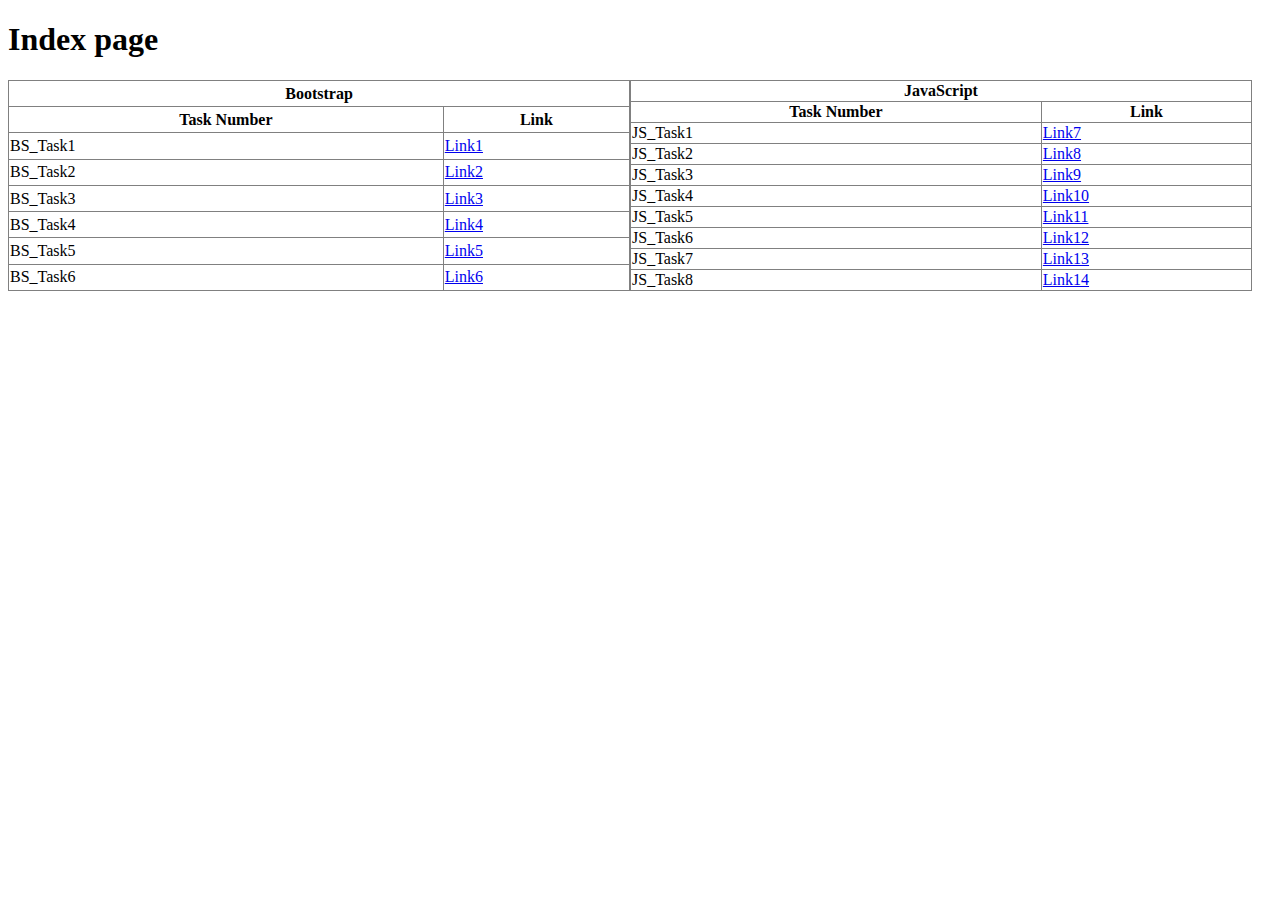
<file: index.html>
<!DOCTYPE html>
<html lang="en">
<head>
    <meta charset="UTF-8">
    <meta name="viewport" content="width=device-width, initial-scale=1.0">
    <title>Document</title>
    <link href="./style.css" rel="stylesheet" type="text/css"/>
</head>
<body>
    <h1>Index page</h1>
    <div class="table-container">
        <table class="table1" border="1">
            <tr>
                <th colspan="2">Bootstrap</th>
            </tr>
            <tr>
                <th>Task Number</th>
                <th>Link</th>
            </tr>
            <tr>
                <td>BS_Task1</td>
                <td><a href="./task-1.html" target="_blank">Link1</a></td>
            </tr>
            <tr>
                <td>BS_Task2</td>
                <td><a href="./task-2.html" target="_blank">Link2</a></td>
            </tr>
            <tr>
                <td>BS_Task3</td>
                <td><a href="./task-3.html" target="_blank">Link3</a></td>
            </tr>
            <tr>
                <td>BS_Task4</td>
                <td><a href="./task-4.html" target="_blank">Link4</a></td>
            </tr>
            <tr>
                <td>BS_Task5</td>
                <td><a href="./Task5.html" target="_blank">Link5</a></td>
            </tr>
            <tr>
                <td>BS_Task6</td>
                <td><a href="./task-6.html" target="_blank">Link6</a></td>
            </tr>
        </table>
        
       
        <table class="table2" border="1">
            <tr>
                <th colspan="2">JavaScript</th>
            </tr>
            <tr>
                <th>Task Number</th>
                <th>Link</th>
            </tr>
            <tr>
                <td>JS_Task1</td>
                <td><a href="./JStask-1.html" target="_blank">Link7</a></td>
            </tr>
            <tr>
                <td>JS_Task2</td>
                <td><a href="./JStask-2.html" target="_blank">Link8</a></td>
            </tr>
            <tr>
                <td>JS_Task3</td>
                <td><a href="./JStask-3.html" target="_blank">Link9</a></td>
            </tr>
            <tr>
                <td>JS_Task4</td>
                <td><a href="./JStask-4.html" target="_blank">Link10</a></td>
            </tr>
            <tr>
                <td>JS_Task5</td>
                <td><a href="./JStask-5.html" target="_blank">Link11</a></td>
            </tr>
            <tr>
                <td>JS_Task6</td>
                <td><a href="./JStask-6.html" target="_blank">Link12</a></td>
            </tr>
            <tr>
                <td>JS_Task7</td>
                <td><a href="./JStask-7.html" target="_blank">Link13</a></td>
            </tr>
            <tr>
                <td>JS_Task8</td>
                <td><a href="./JStask-8.html" target="_blank">Link14</a></td>
            </tr>
        </table>
    </div> 
   
</body>
</html>
</file>
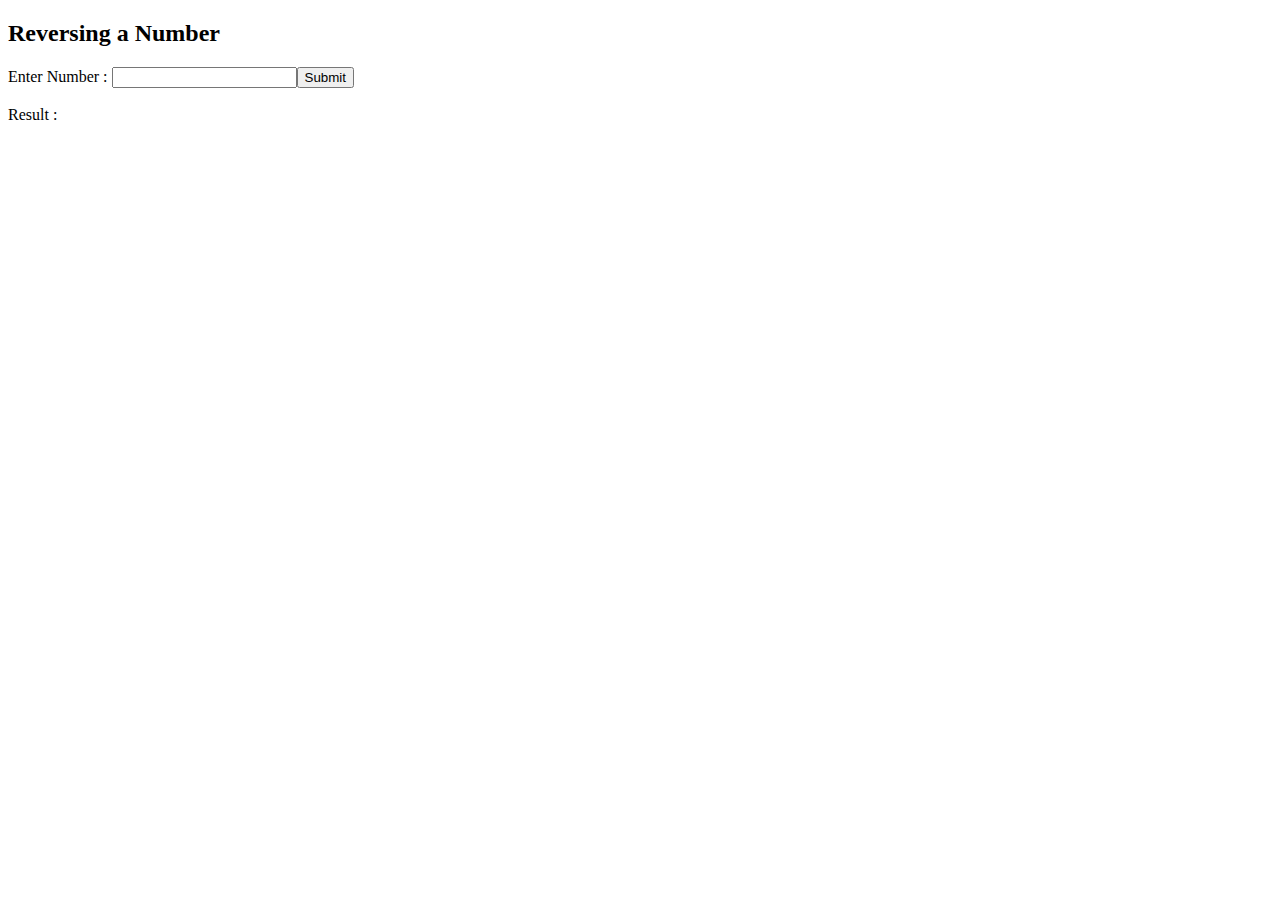
<file: JStask-1.html>
<!DOCTYPE html>
<html lang="en">
<head>
    <meta charset="UTF-8">
    <meta name="viewport" content="width=device-width, initial-scale=1.0">
    <title>JavaScript Task-1</title>
    <script>
        function Reverse(){
            var x=parseInt(document.getElementById("x").value);
            var rev=0;
            while(x>0){
                rev=rev*10+x%10;
                x=parseInt(x/10);
            }
            document.getElementById('result').textContent=rev.toString();
        }
    </script>
</head>
<body>
    <h2>Reversing a Number</h2>
    Enter Number : <input type="number" id="x"><button onclick="Reverse()">Submit</button><br><br>
    Result : <span id="result"></span>
</body>
</html>
</file>
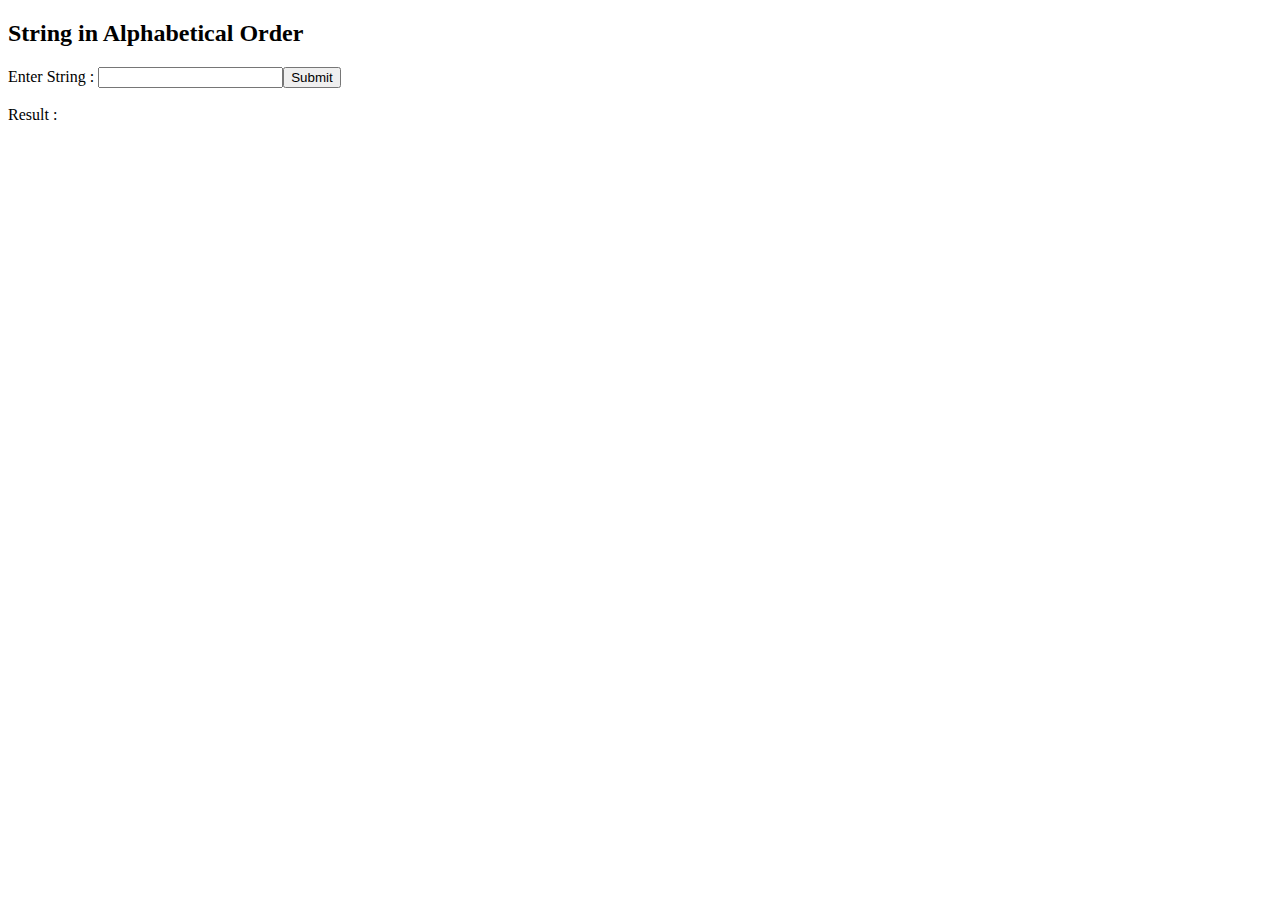
<file: JStask-2.html>
<!DOCTYPE html>
<html lang="en">
<head>
    <meta charset="UTF-8">
    <meta name="viewport" content="width=device-width, initial-scale=1.0">
    <title>JavaScript Task-2</title>
    <script>
        function Sort(){
            var x=document.getElementById("x").value;
            document.getElementById('result').textContent= x.split('').sort().join('');
        }
    </script>
</head>
<body>
    <h2>String in Alphabetical Order</h2>
    Enter String : <input type="text" id="x"><button onclick="Sort()">Submit</button><br><br>
    Result : <span id="result"></span>
</body>
</html>
</file>
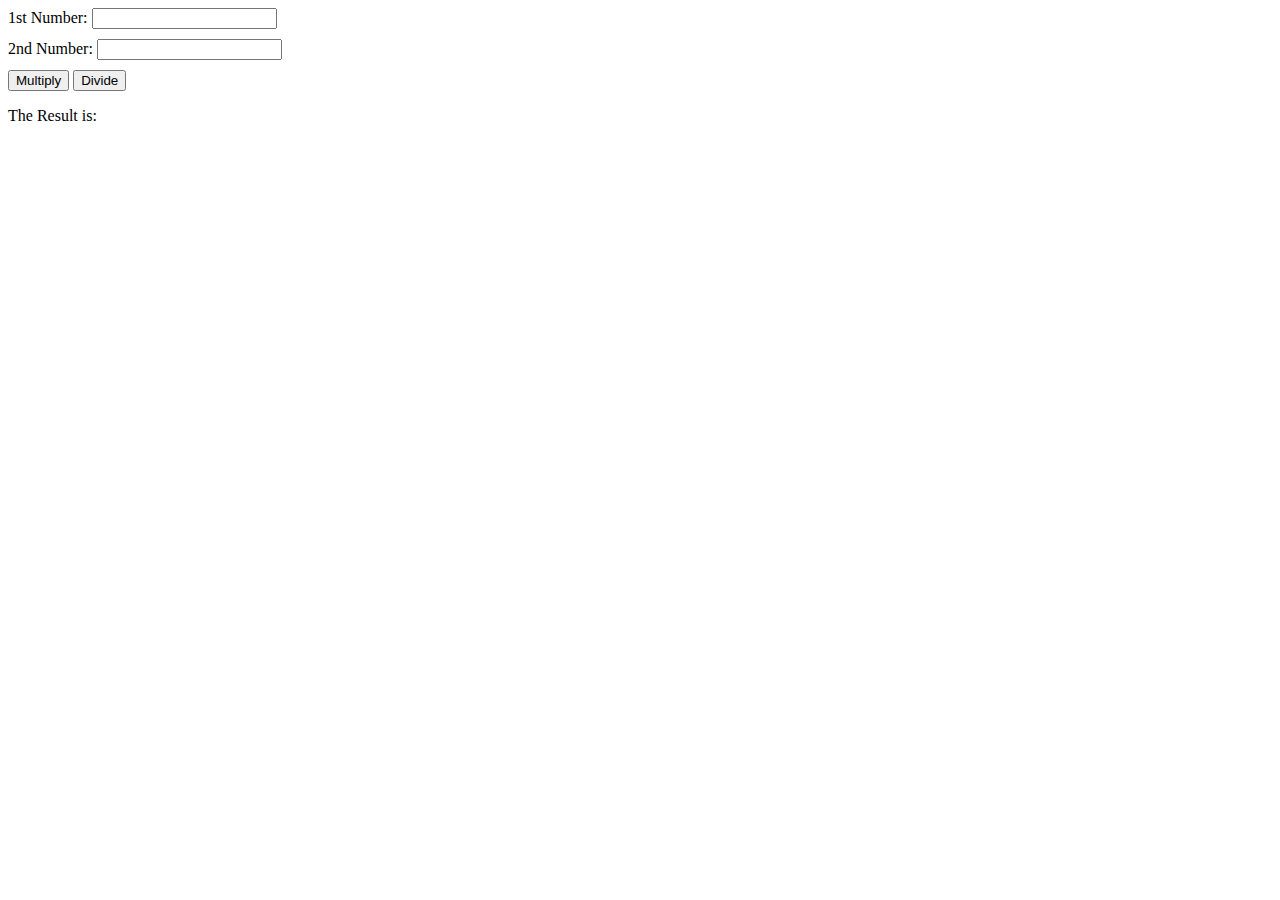
<file: JStask-3.html>
<!DOCTYPE html>
<html lang="en">
<head>
    <meta charset="UTF-8">
    <meta name="viewport" content="width=device-width, initial-scale=1.0">
    <title>JavaScript Task-3</title>
    <style>
        label, input {
            margin-bottom: 10px; 
        }
    </style>
    <script>
        function mul(){
            const num1=document.getElementById("num1").value;
            const num2=document.getElementById("num2").value;
            document.getElementById("res").textContent=(num1*num2).toString();
        }
        function div(){
            const num1=document.getElementById("num1").value;
            const num2=document.getElementById("num2").value;
            document.getElementById("res").textContent=(num1/num2).toString();
        }
    </script>
</head>
<body>
    <label for="num1">1st Number:</label>
    <input type="number" name="num1" id="num1"><br>
    <label for="num2">2nd Number:</label>
    <input type="number" name="num2" id="num2"><br>
    <button onclick="mul()">Multiply</button>
    <button onclick="div()">Divide</button><br>
    <p>The Result is:</p>
    <span id="res"></span>
</body>
</html>
</file>
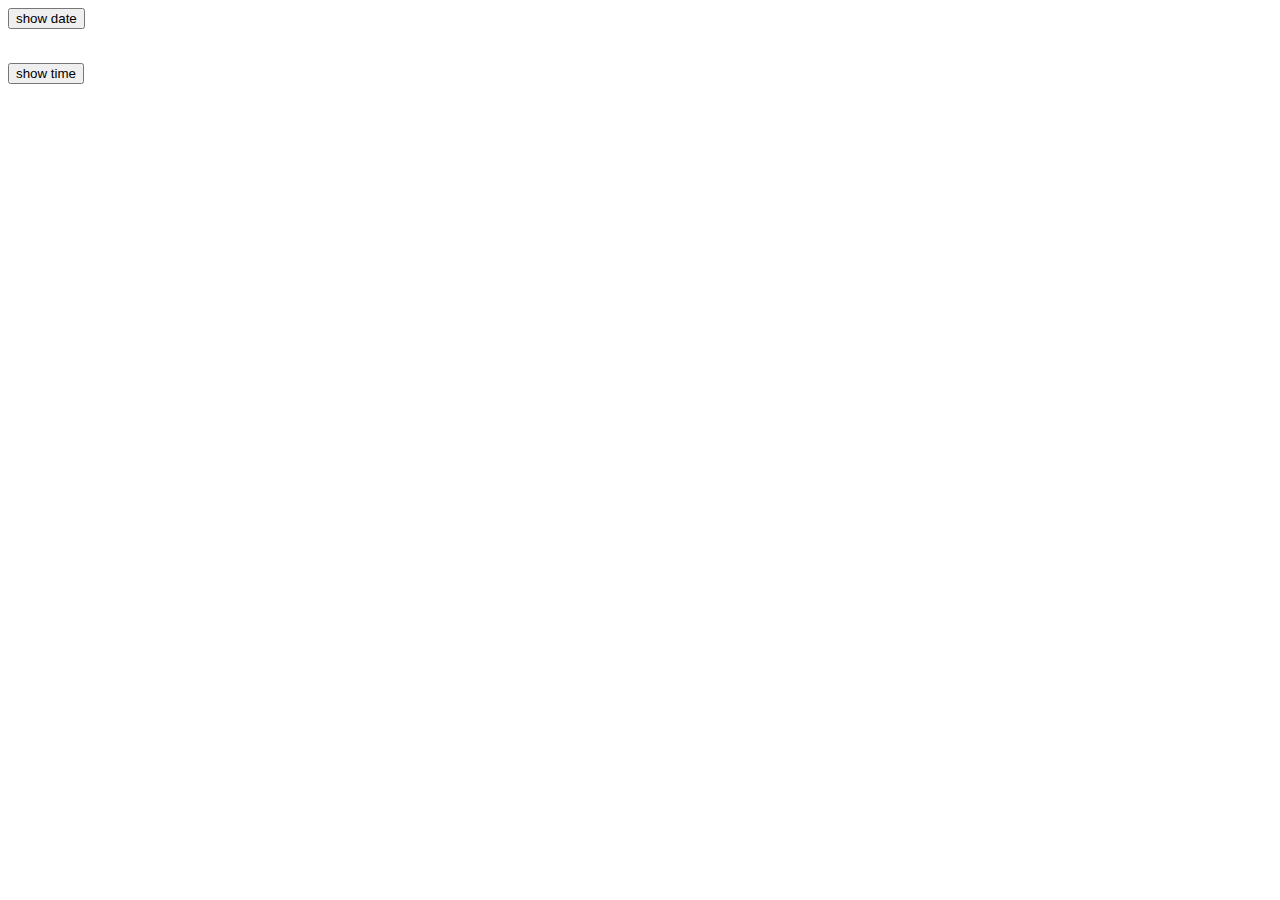
<file: JStask-4.html>
<!DOCTYPE html>
<html lang="en">
<head>
    <meta charset="UTF-8">
    <meta name="viewport" content="width=device-width, initial-scale=1.0">
    <title>JavaScript Task-4</title>
    <script>
        function showdate(){
            const t=new Date();
            d=t.toDateString()
            arr=d.split(" ");
            const months = ["January","February","March","April","May","June","July","August","September","October","November","December"];
            dateinformat=arr[2]+"/"+months[t.getMonth()]+"/"+arr[3];
            document.getElementById("date").innerHTML=dateinformat;
        }
        function showtime(){
            const t=new Date();
            document.getElementById("time").innerHTML=t;
        }
    </script>
</head>
<body>
    <button onclick="showdate()">show date</button><br>
    <p id="date"></p><br>
    <button onclick="showtime()">show time</button><br>
    <p id="time"></p>
</body>
</html>
</file>
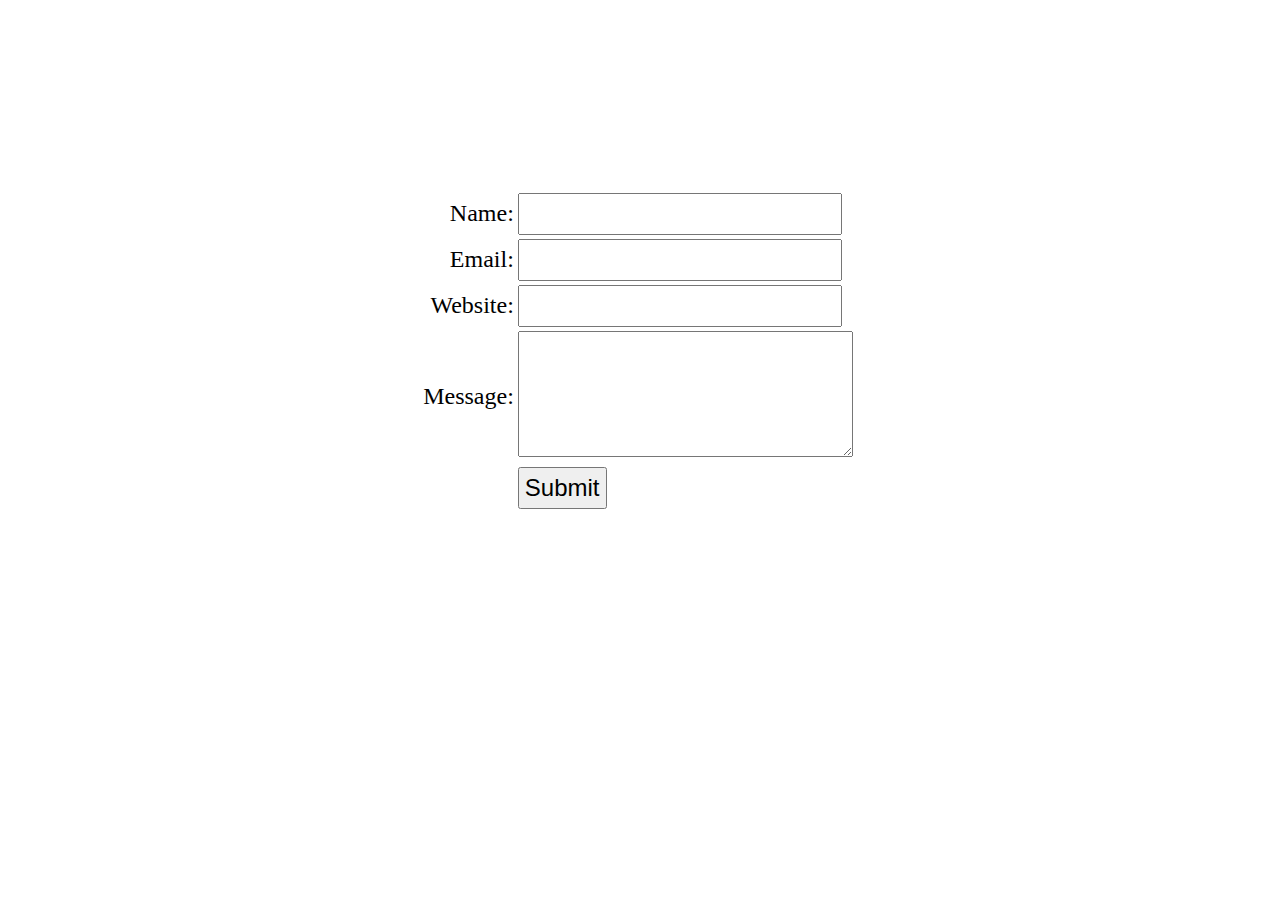
<file: JStask-5.html>
<!DOCTYPE html>
<html lang="en">
<head>
    <meta charset="UTF-8">
    <meta name="viewport" content="width=device-width, initial-scale=1.0">
    <title>JavaScript Task-5</title>
    <style>table{margin-top: 15%;}*{font-size: x-large;}td{text-align: right;}input{float: left;padding: 5px;}</style>
    <script>
        function validate(){
            name=document.getElementById("name").value;
            email=document.getElementById("email").value;
            url=document.getElementById("url").value;
            msg=document.getElementById("msg").value;
            var cnt=0;
            if(name.length<6){
                cnt++;
                document.getElementById("namemsg").innerText="This field is required";
                document.getElementById("namemsg").style.color="red";
                document.getElementById("name").style.borderColor="red";
            }
            else{
                document.getElementById("namemsg").innerText="";
                document.getElementById("name").style.borderColor="";
            }
            if(!email.match(/^([a-zA-Z0-9._%-]+@[a-zA-Z0-9.-]+\.[a-zA-Z]{2,})$/)){
                cnt++;
                document.getElementById("emailmsg").innerText="This field is required";
                document.getElementById("emailmsg").style.color="red";
                document.getElementById("email").style.borderColor="red";
            }
            else{
                document.getElementById("emailmsg").innerText="";
                document.getElementById("email").style.borderColor="";
            }
            if(!url.match(/(http(s)?:\/\/.)?(www\.)?[-a-zA-Z0-9@:%._\+~#=]{2,256}\.[a-z]{2,6}\b([-a-zA-Z0-9@:%_\+.~#?&//=]*)/)){
                cnt++;
                document.getElementById("urlmsg").innerText="This field is required";
                document.getElementById("urlmsg").style.color="red";
                document.getElementById("url").style.borderColor="red";
            }
            else{
                document.getElementById("urlmsg").innerText="";
                document.getElementById("url").style.borderColor="";
            }
            if(msg.length==0){
                cnt++;
                document.getElementById("errmsg").innerText="This field is required";
                document.getElementById("errmsg").style.color="red";
                document.getElementById("msg").style.borderColor="red";
            }
            else{
                document.getElementById("errmsg").innerText="";
                document.getElementById("msg").style.borderColor="";
            }
            if(cnt>0){
                return false;
            }
            return true;
        }
    </script>
</head>
<body>
    <form onsubmit="return validate()" action="index.html">
        <table align="center">
            <tr><td>Name:</td><td><input type="text" id="name" name="name"></td><td><span id="namemsg"></span></td></tr>
            <tr><td>Email:</td><td> <input type="text" name="email" id="email"></td><td><span id="emailmsg"></span></td></tr>
            <tr><td>Website:</td><td> <input type="text" name="url" id="url"> </td><td><span id="urlmsg"></span></td></tr>
            <tr><td>Message:</td><td> <textarea name="msg" id="msg" cols="26" rows="5"></textarea></td><td><span id="errmsg"></span></td></tr>
            <tr><td></td><td><input type="submit" name="submit" id="submit"></td></tr>
        </table>
    </form>
</body>
</html>
</file>
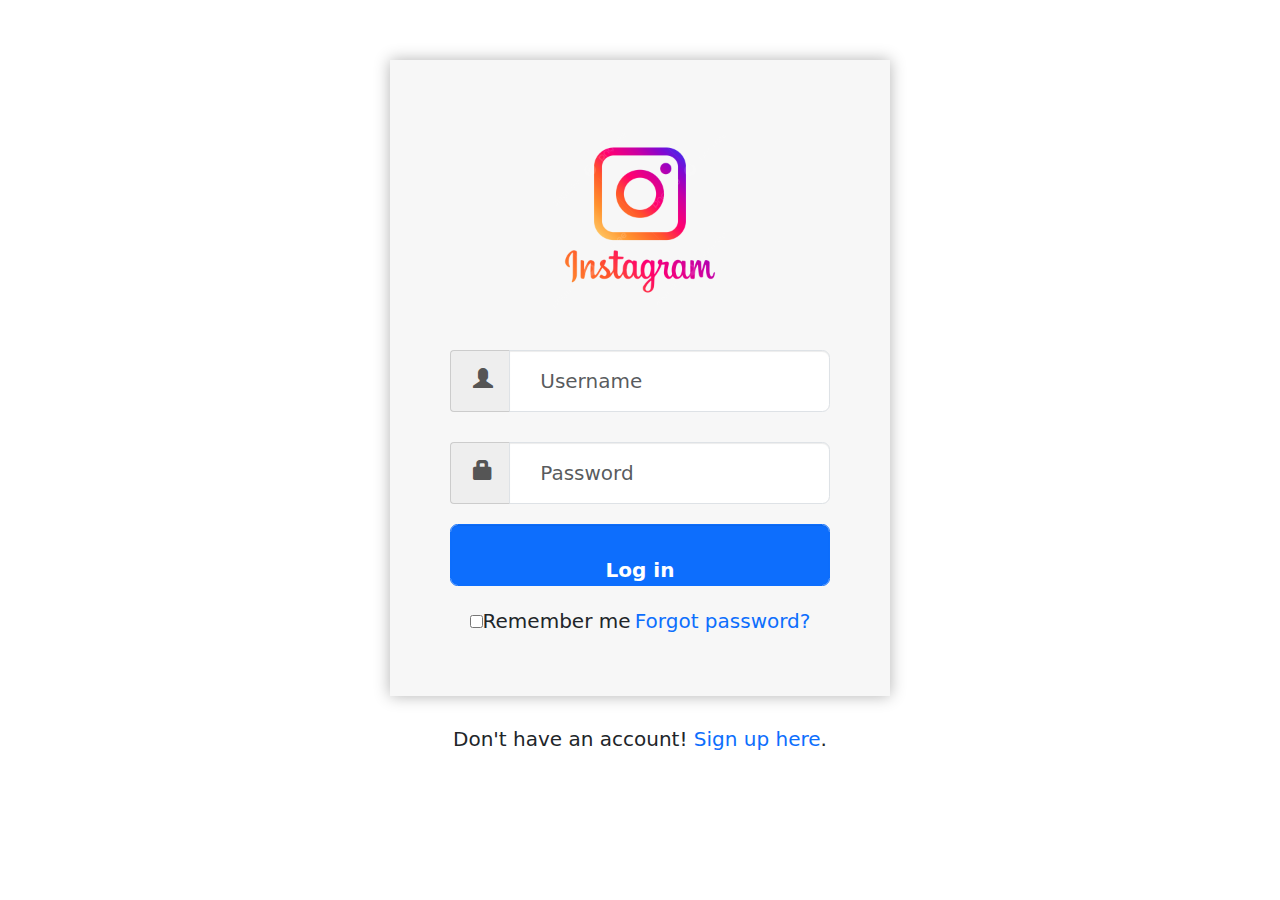
<file: JStask-6.html>
<!DOCTYPE html>
<html lang="en">
<head>
    <meta charset="UTF-8">
    <meta name="viewport" content="width=device-width, initial-scale=1.0">
    <title>JavaScript Task-6</title>
    <link rel="stylesheet" href="https://maxcdn.bootstrapcdn.com/bootstrap/3.4.1/css/bootstrap.min.css">
    <link href="https://cdn.jsdelivr.net/npm/bootstrap@5.2.2/dist/css/bootstrap.min.css" rel="stylesheet">
    <style>
        *{
            font-size: 20px !important;
        }
        .login{
            box-shadow: 0 0 15px rgba(0,0,0,0.3);
        } #insta-logo {
            max-width: 200px; 
            max-height: 200px; 
            margin: auto;
        }
    </style>
    <script>
        var pp={"user1":"Password@1","user2":"Password@2","user3":"Password@3","user4":"Password@4"}
        function validate(){
            var uname=document.getElementById("uname").value;
            var pwd=document.getElementById("pwd").value;
            var log={"user1":"Password@1","user2":"Password@2","user3":"Password@3","user4":"Password@4"}
            document.getElementById("msg").style.textAlign="center";
            if(uname.length==0){
                document.getElementById("msg").innerHTML="Please supply Username";
                document.getElementById("msg").style.color="red";
                return false;
            }
            else if(!(uname in log)){
                document.getElementById("msg").innerHTML="Username is not registered";
                document.getElementById("msg").style.color="red";
                return false;
            }
            else if(!((uname in log) && pwd==log[uname])){
                document.getElementById("msg").innerHTML="Username or Password is incorrect";
                document.getElementById("msg").style.color="red";
                return false;
            }
            document.getElementById("msg").innerHTML="Successfully logged in (redirecting in 2sec)";
            document.getElementById("msg").style.color="lightgreen";
            setTimeout(1000);
            document.getElementById("msg").innerHTML="Successfully logged in (redirecting in 1sec)";
            setTimeout(1000);
            return true;
        }
    </script>
</head>
<body>
    <div class="container d-flex justify-content-center">
        <div class="container d-flex justify-content-center m-5 p-5 flex-column login" style="background-color: #f7f7f7;width: 45%;padding-bottom: 0px !important;">
            <img src="instagram.jpg" alt="Instagram" id="insta-logo">
            <span id="msg"></span><br>
            <form action="index.html" onsubmit="return validate()" >
                <div class="mb-4">
                    <div class="input-group">
                        <span class="input-group-addon" style="width: 60px;"><span class="glyphicon glyphicon-user p-2"></span></span>
                        <input class="form-control p-4" placeholder="Username" type="text" name="uname" id="uname" required>
                    </div>
                </div>
                <div class="mb-4">
                    <div class="input-group">
                        <span class="input-group-addon" style="width: 60px;"><span class="glyphicon glyphicon-lock p-2"></span></span>
                        <input class="form-control p-4" placeholder="Password" type="password" name="pwd" id="pwd" required>
                </div>
                <input type="submit" value="Log in" class="form-control mt-3 d-flex flex-wrap align-content-center justify-content-center p-4 btn btn-primary fw-bolder" >
                <div class="container-fluid d-flex justify-content-between mt-3">
                    <div>
                        <input type="checkbox" value="remember me">Remember me
                    </div>
                    <a href="#" class="text-decoration-none">Forgot password?</a>
                </div>
            </form>
        </div>
        <div class="text-center" style="position: relative;bottom: -10%;">Don't have an account! <a href="#" class="text-decoration-none">Sign up here</a>.</div>
    </div>
</body>
</html>
</file>
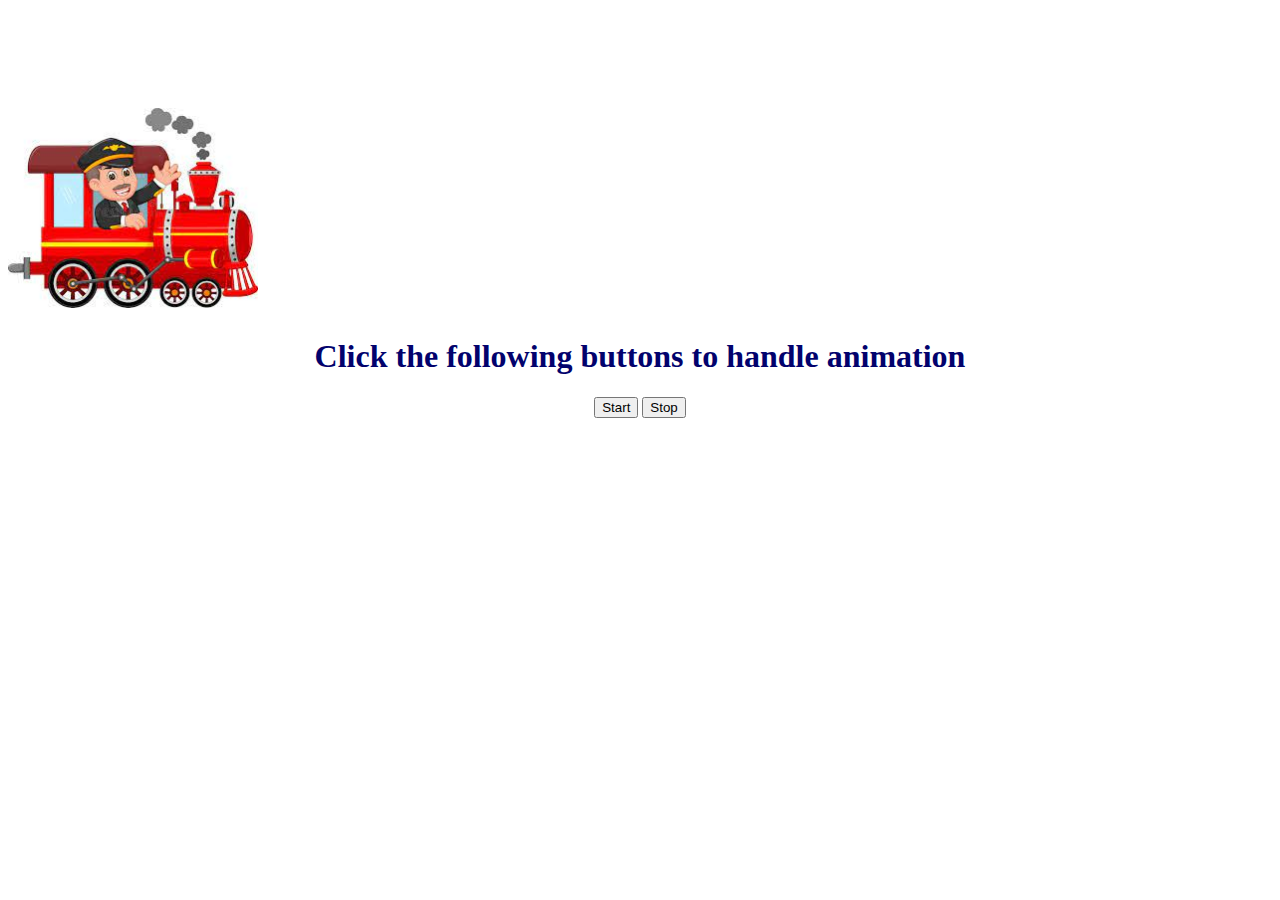
<file: JStask-7.html>
<!DOCTYPE html>
<html lang="en">
<head>
    <meta charset="UTF-8">
    <meta name="viewport" content="width=device-width, initial-scale=1.0">
    <title>JavaScript Task-7</title>
    <script>
        function start(){
            document.getElementById("train").style.animationPlayState = "running";
        }
        function stop(){
            document.getElementById("train").style.animationPlayState="paused";
        }
    </script>
    <style>
        h1,div{
            text-align: center;
        }
        h1{
            color: rgb(2, 2, 109);
        }
        img{
            padding-top: 100px;
            animation: move 4s linear infinite ;
            animation-play-state: paused;
        }
        @keyframes move{
            0% {padding-left: 0%;}
            100% {padding-left: 100%;}
        }
    </style>
</head>
<body>
    <img id="train" src="train.jpeg" alt="train" height="200px">
    <div style="width: 100%;height: 5px;"></div>
    <h1>Click the following buttons to handle animation</h1>
    <div>
        <button onclick="start()">Start</button>
        <button onclick="stop()">Stop</button>
    </div>
</body>
</html>
</file>
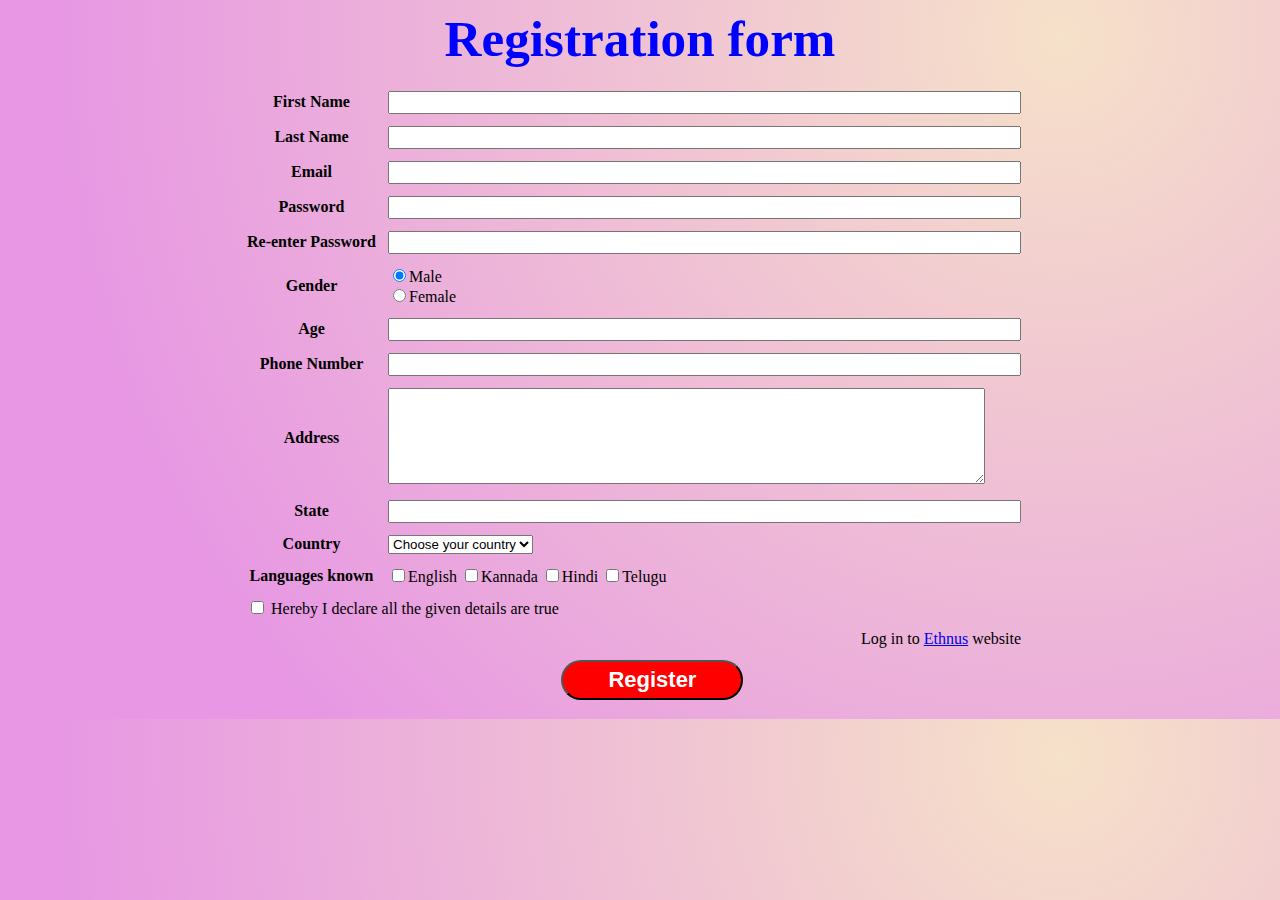
<file: JStask-8.html>
<!DOCTYPE html>
<html lang="en">
<head>
    <meta charset="UTF-8">
    <meta name="viewport" content="width=device-width, initial-scale=1.0">
    <title>JavaScript Task-8</title>
    <style>
        body{
            background: radial-gradient(circle at 82.8% 5.3%, rgb(246, 225, 201) 0%, rgb(231, 151, 227) 80%);
        }
        h1{
            color: blue;
            scale: 1.6;
            text-align: center;
        }
        input{
            padding: 2px;
        }
        #submit{
            background-color: red;
            border-radius: 25px;
            padding: 5px 45px;
            color: white;
            font-weight: bold;
            font-size: 22px;
            text-align: center;
            margin-left: 40%;
        }
    </style>
    <script>
        function validate(){
            const fname=document.getElementById("fname").value;
            const lname=document.getElementById("lname").value;
            const email=document.getElementById("email").value;
            const pwd=document.getElementById("pwd").value;
            const repwd=document.getElementById("repwd").value;
            const age=parseInt(document.getElementById("age").value);

            const phno=document.getElementById("phno").value;
            const addr=document.getElementById("addr").value;
            const state=document.getElementById("state").value;
            var cnt=0;
            if(fname.length<4){
                cnt++;
                document.getElementById("fnamemsg").innerText="POOR";
                document.getElementById("fnamemsg").style.color="red"
            }
            else{
                document.getElementById("fnamemsg").innerText="STRONG";
                document.getElementById("fnamemsg").style.color="lightgreen"
            }
            if(lname.length<4){
                cnt++;
                document.getElementById("lnamemsg").innerText="POOR";
                document.getElementById("lnamemsg").style.color="red"
            }
            else{
                document.getElementById("lnamemsg").innerText="STRONG";
                document.getElementById("lnamemsg").style.color="lightgreen"
            }
            if(!email.match(/^([a-zA-Z0-9._%-]+@[a-zA-Z0-9.-]+\.[a-zA-Z]{2,})$/)){
                cnt++;
                document.getElementById("emailmsg").innerText="POOR";
                document.getElementById("emailmsg").style.color="red"
            }
            else{
                document.getElementById("emailmsg").innerText="STRONG";
                document.getElementById("emailmsg").style.color="lightgreen"
            }
            if(!pwd.match(/^(?=.*[a-z])(?=.*[A-Z])(?=.*\d)(?=.*[@$!%*?&])[A-Za-z\d@$!%*?&]{8,}$/)){
                cnt++;
                document.getElementById("pwdmsg").innerText="POOR";
                document.getElementById("pwdmsg").style.color="red"
            }
            else{
                if(pwd.length<14){
                    document.getElementById("pwdmsg").innerText="MEDIUM";
                    document.getElementById("pwdmsg").style.color="lightblue"
                }
                else{
                    document.getElementById("pwdmsg").innerText="STRONG";
                    document.getElementById("pwdmsg").style.color="lightgreen"
                }
            }
            if(repwd.length==0 || pwd!=repwd){
                cnt++;
                document.getElementById("repwdmsg").innerText="POOR OR MISMATCH";
                document.getElementById("repwdmsg").style.color="red"
            }
            else{
                document.getElementById("repwdmsg").innerText="STRONG";
                document.getElementById("repwdmsg").style.color="lightgreen"
            }
            if(!(age>0 && age<150)){
                cnt++;
                document.getElementById("agemsg").innerText="POOR";
                document.getElementById("agemsg").style.color="red"
            }
            else{
                document.getElementById("agemsg").innerText="STRONG";
                document.getElementById("agemsg").style.color="lightgreen"
            }
            if(!phno.match(/^\d{10}$/)){
                cnt++;
                document.getElementById("phnomsg").innerText="POOR";
                document.getElementById("phnomsg").style.color="red"
            }
            else{
                document.getElementById("phnomsg").innerText="STRONG";
                document.getElementById("phnomsg").style.color="lightgreen"
            }
            if(addr.length==0){
                cnt++;
                document.getElementById("addrmsg").innerText="POOR";
                document.getElementById("addrmsg").style.color="red"
            }
            else{
                document.getElementById("addrmsg").innerText="STRONG";
                document.getElementById("addrmsg").style.color="lightgreen"
            }
            if(state.length<3){
                cnt++;
                document.getElementById("statemsg").innerText="POOR";
                document.getElementById("statemsg").style.color="red"
            }
            else{
                document.getElementById("statemsg").innerText="STRONG";
                document.getElementById("statemsg").style.color="lightgreen"
            }
            if(cnt>0){
                return false;
            }
            return true;
        }
    </script>
</head>
<body>
    <h1>Registration form</h1>
    <form action="index.html" onsubmit="return validate()">
        <table cellspacing="10px" align="center">

            <tr><th>First Name</th><td><input type="text" name="fname" id="fname" size="76"></td><td id="fnamemsg"></td></tr>
            <tr><th>Last Name</th><td><input type="text" name="lname" id="lname" size="76"></td><td id="lnamemsg"></td></tr>
            <tr><th>Email</th><td><input type="text" name="email" id="email" size="76"></td><td id="emailmsg"></td></tr>
            <tr><th>Password</th><td><input type="password" name="pwd" id="pwd" size="76"></td><td id="pwdmsg"></td></tr>
            <tr><th>Re-enter Password</th><td><input type="password" name="repwd" id="repwd" size="76"></td><td id="repwdmsg"></td></tr>
            <tr><th>Gender</th><td><input type="radio" name="gender" value="Male" checked="checked">Male <br><input type="radio" name="gender" value="Female">Female</td><td id="gendermsg"></td></tr>
            <tr><th>Age</th><td><input type="text" name="age" id="age" size="76"></td><td id="agemsg"></td></tr>
            <tr><th>Phone Number</th><td><input type="text" name="phno" id="phno" size="76"></td><td id="phnomsg"></td></tr>
            <tr><th>Address</th><td><textarea name="addr" id="addr" cols="72" rows="6"></textarea></td><td id="addrmsg"></td></tr>
            <tr><th>State</th><td><input type="text" name="state" id="state" size="76"></td><td id="statemsg"></td></tr>
            <tr><th>Country</th><td><select name="country" id="country">
                <option value="def">Choose your country</option>
                <option value="India">India</option>
                <option value="USA">USA</option>
                <option value="Japan">Japan</option>
            </select></td><td></td></tr>
            <tr><th>Languages known</th><td><input type="checkbox">English <input type="checkbox">Kannada <input type="checkbox">Hindi <input type="checkbox">Telugu</td><td></td></tr>
            <tr><td colspan="3"><input type="checkbox"> Hereby I declare all the given details are true</td></tr>
            <tr><td colspan="2" align="right">Log in to <a href="https://ethnus.com/">Ethnus</a> website</td><td></td></tr>
            <tr><td colspan="3"><input type="submit" name="submit" id="submit" value="Register"></td></tr>
        </table>
    </form>
</body>
</html>
</file>
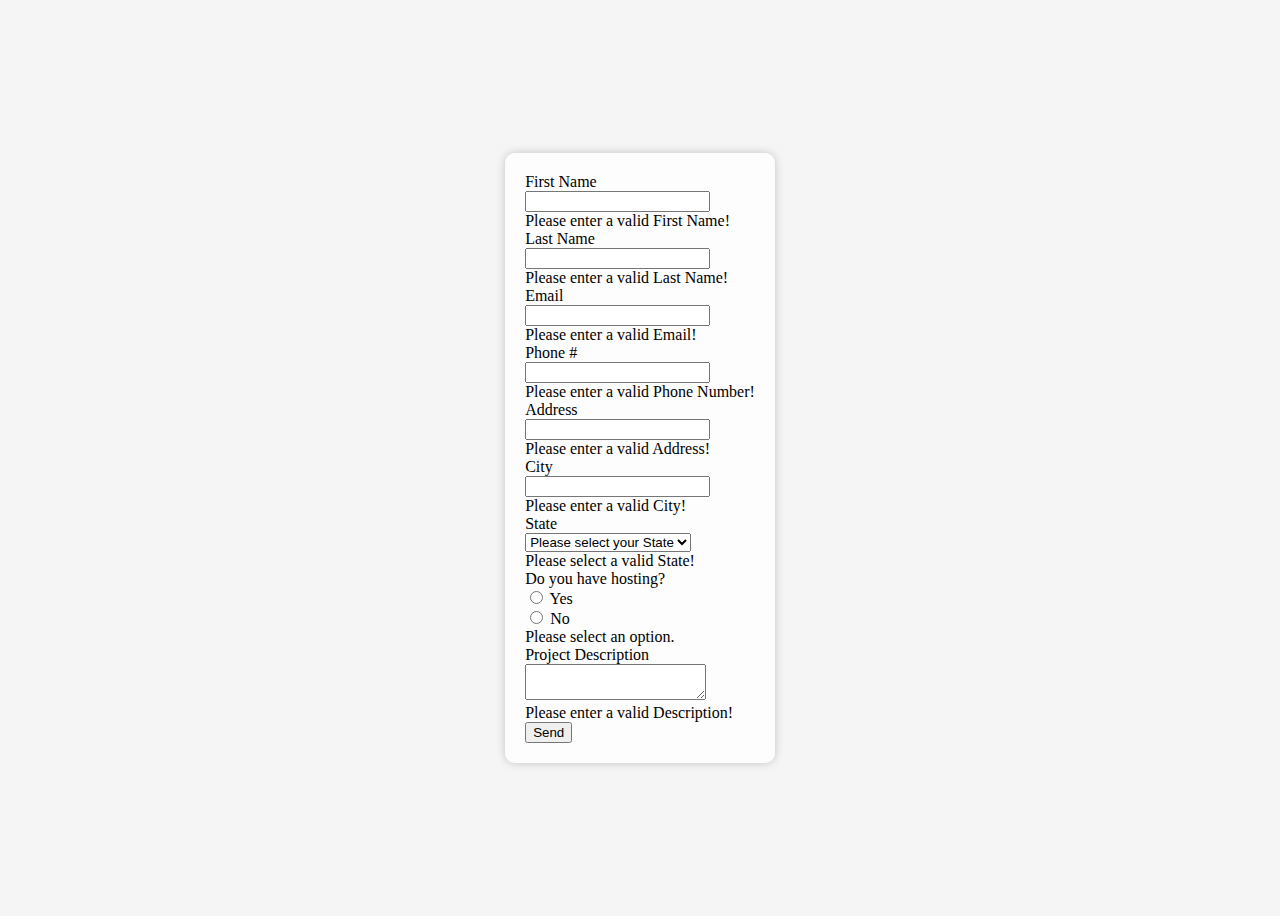
<file: task-5.html>
<!DOCTYPE html>
<html lang="en">

<head>
    <meta charset="UTF-8">
    <meta http-equiv="X-UA-Compatible" content="IE=edge">
    <meta name="viewport" content="width=device-width, initial-scale=1.0">
    <title>BootStrap Task-5</title>
    <link rel="stylesheet" href="https://cdnjs.cloudflare.com/ajax/libs/font-awesome/6.4.0/css/all.min.css"
        integrity="sha512-iecdLmaskl7CVkqkXNQ/ZH/XLlvWZOJyj7Yy7tcenmpD1ypASozpmT/E0iPtmFIB46ZmdtAc9eNBvH0H/ZpiBw=="
        crossorigin="anonymous" referrerpolicy="no-referrer" />
    <link href="https://cdn.jsdelivr.net/npm/bootstrap@5.3.0-alpha3/dist/css/bootstrap.min.css"
        rel="stylesheet"
        integrity="sha384-KK94CHFLLe+nY2dmCWGMq91rCGa5gtU4mk92HdvYe+M/SXH301p5ILy+dN9+nJOZ"
        crossorigin="anonymous">
    <style>
        body {
            display:flex;
            justify-content: center;
            align-items: center;
            height: 100vh;
            background-color: #f5f5f5;
        }

        .transparent-box {
            background-color: rgba(255, 255, 255, 0.8);
            padding: 20px;
            border-radius: 10px;
            box-shadow: 0px 0px 10px rgba(0, 0, 0, 0.2);
        }
    </style>
</head>

<body>
    <div class="transparent-box">
        <form class="frm needs-validation" novalidate>
                <div class="row mb-4">
                    <div class="col-2 lbl">
                        First Name
                    </div>
                    <div class="col-10">
                        <div class="input-group">
                            <div class="input-group-text"><i class="fa fa-user" aria-hidden="true"></i></div>
                            <input type="text" class="form-control" required>
                            <div class="invalid-feedback">
                                Please enter a valid First Name!
                            </div>
                        </div>
                    </div>
                </div>
                <div class="row mb-4">
                    <div class="col-2 lbl">
                        Last Name
                    </div>
                    <div class="col-10">
                        <div class="input-group">
                            <div class="input-group-text"><i class="fa fa-user" aria-hidden="true"></i></div>
                            <input type="text" class="form-control" required>
                            <div class="invalid-feedback">
                                Please enter a valid Last Name!
                            </div>
                        </div>
                    </div>
                </div>
                <div class="row mb-4">
                    <div class="col-2 lbl">
                        Email
                    </div>
                    <div class="col-10">
                        <div class="input-group">
                            <div class="input-group-text"><i class="fa fa-envelope" aria-hidden="true"></i></div>
                            <input type="text" class="form-control" required>
                            <div class="invalid-feedback">
                                Please enter a valid Email!
                            </div>
                        </div>
                    </div>
                </div>
                <div class="row mb-4">
                    <div class="col-2 lbl">
                        Phone #
                    </div>
                    <div class="col-10">
                        <div class="input-group">
                            <div class="input-group-text"><i class="fa fa-phone" aria-hidden="true"></i></div>
                            <input type="text" class="form-control" required>
                            <div class="invalid-feedback">
                                Please enter a valid Phone Number!
                            </div>
                        </div>
                    </div>
                </div>
                <div class="row mb-4">
                    <div class="col-2 lbl">
                        Address
                    </div>
                    <div class="col-10">
                        <div class="input-group">
                            <div class="input-group-text"><i class="fa fa-home" aria-hidden="true"></i></div>
                            <input type="text" class="form-control" required>
                            <div class="invalid-feedback">
                                Please enter a valid Address!
                            </div>
                        </div>
                    </div>
                </div>
                <div class="row mb-4">
                    <div class="col-2 lbl">
                        City
                    </div>
                    <div class="col-10">
                        <div class="input-group">
                            <div class="input-group-text"><i class="fa fa-home" aria-hidden="true"></i></div>
                            <input type="text" class="form-control" required>
                            <div class="invalid-feedback">
                                Please enter a valid City!
                            </div>
                        </div>
                    </div>
                </div>
                <div class="row mb-4">
                    <div class="col-2 lbl">
                        State
                    </div>
                    <div class="col-10">
                        <div class="input-group">
                            <div class="input-group-text"><i class="fa fa-list" aria-hidden="true"></i></div>
                            <select class="form-select cust-width" required>
                                <option value="">Please select your State</option>
                                <option value="1">Andhra Pradesh</option>
                                <option value="2">Tamilnadu</option>
                                <option value="3">Delhi</option>
                            </select>
                            <div class="invalid-feedback">
                                Please select a valid State!
                            </div>
                        </div>
                    </div>
                </div>
                <div class="row mb-4">
                    <div class="col-4">
                        Do you have hosting?
                    </div>
                    <div class="col-8">
                        <div class="form-check">
                            <input class="form-check-input" type="radio" name="exampleRadios" id="exampleRadios1" value="option1" required>
                            <label class="form-check-label" for="exampleRadios1">
                                Yes
                            </label>
                        </div>
                        <div class="form-check">
                            <input class="form-check-input" type="radio" name="exampleRadios" id="exampleRadios2" value="option2" required>
                            <label class="form-check-label" for="exampleRadios2">
                                No
                            </label>
                            <div class="invalid-feedback">
                                Please select an option.
                            </div>
                        </div>
                    </div>
                </div>                
                <div class="row mb-4">
                    <div class="col-2 lbl">
                        Project Description
                    </div>
                    <div class="col-10">
                        <div class="input-group">
                            <div class="input-group-text"><i class="fa fa-pencil" aria-hidden="true"></i></div>
                            <textarea class="form-control" required></textarea>
                            <div class="invalid-feedback">
                                Please enter a valid Description!
                            </div>
                        </div>
                    </div>
                </div>
                <div class="d-flex justify-content-center">
                    <button type="submit" class="btn btn-warning">
                        Send <i class="fa fa-plane" aria-hidden="true"></i>
                    </button>
                </div>
        </form>
    </div>

    <script>
       
        (() => {
            'use strict'

           
            const forms = document.querySelectorAll('.needs-validation')

            Array.from(forms).forEach(form => {
                form.addEventListener('submit', event => {
                    if (!form.checkValidity()) {
                        event.preventDefault()
                        event.stopPropagation()
                    }

                    form.classList.add('was-validated')
                }, false)
            })
        })()
    </script>
</body>

</html>
</file>
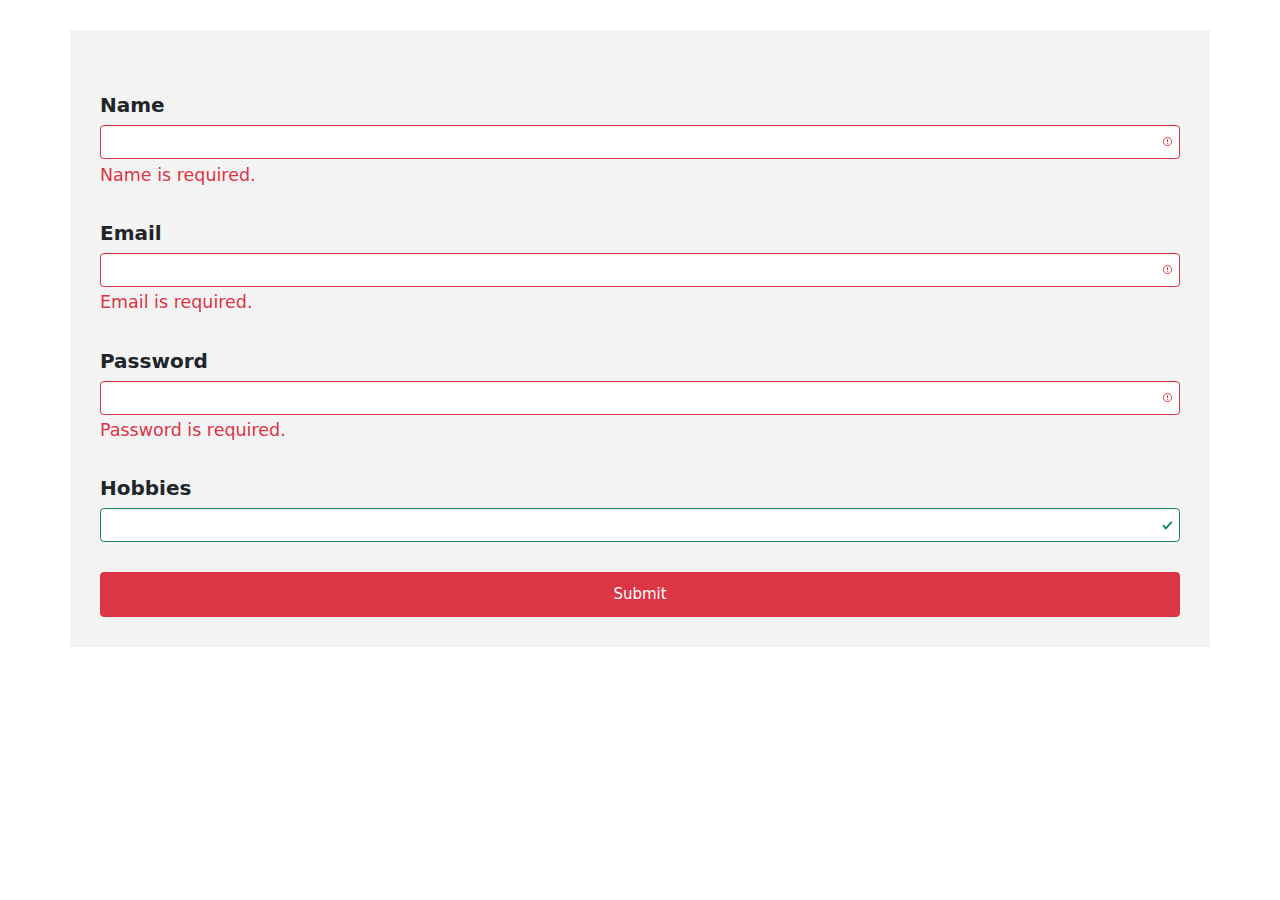
<file: task-6.html>
<!DOCTYPE html>
<html lang="en">
<head>
    <meta charset="UTF-8">
    <meta name="viewport" content="width=device-width, initial-scale=1.0">
    <link rel="stylesheet" href="https://maxcdn.bootstrapcdn.com/bootstrap/3.4.1/css/bootstrap.min.css">
    <script src="https://ajax.googleapis.com/ajax/libs/jquery/3.6.4/jquery.min.js"></script>
    <script src="https://maxcdn.bootstrapcdn.com/bootstrap/3.4.1/js/bootstrap.min.js"></script>
    <link href="https://cdn.jsdelivr.net/npm/bootstrap@5.2.2/dist/css/bootstrap.min.css" rel="stylesheet">
    <title>BootStrap Task-6</title>
    <style>
        *{
            font-size: 20px;
        }
        #submit{
            font-size: 15px;
        }
    </style>
</head>
<body>
    <div class="container-sm p-5 my-5" style="background-color: rgb(243, 243, 243);">
        <form class="was-validated">
            <div class="my-5">
                <label for="name" class="form-label">Name</label>
                <input type="text" class="form-control" id="name" name="name" required>
                <div class="valid-feedback">Valid.</div>
                <div class="invalid-feedback">Name is required.</div>
            </div>
            <div class="my-5">
                <label for="email" class="form-label">Email</label>
                <input type="email" class="form-control" id="email" name="email" required>
                <div class="valid-feedback">Valid.</div>
                <div class="invalid-feedback">Email is required.</div>
            </div>
            <div class="my-5">
                <label for="pass" class="form-label">Password</label>
                <input type="password" class="form-control" id="pass" name="pass" required>
                <div class="valid-feedback">Valid.</div>
                <div class="invalid-feedback">Password is required.</div>
            </div>
            <div class="my-5">
                <label for="hobbies" class="form-label">Hobbies</label>
                <input type="number" class="form-control" id="hobbies" name="hobbies">
            </div>
            <input type="submit" name="submit" id="submit" class="btn btn-danger p-3 container-fluid">
        </form>
    </div>
</body>
</html>
</file>
<file: style.css>
.table-container {
    display: flex;
    margin-right: 20px; /* Adjust the margin value to control the space between tables */
  }
  
  .table1,
  .table2 {
    border-collapse: collapse;
    width: 50%;
  }
</file>
